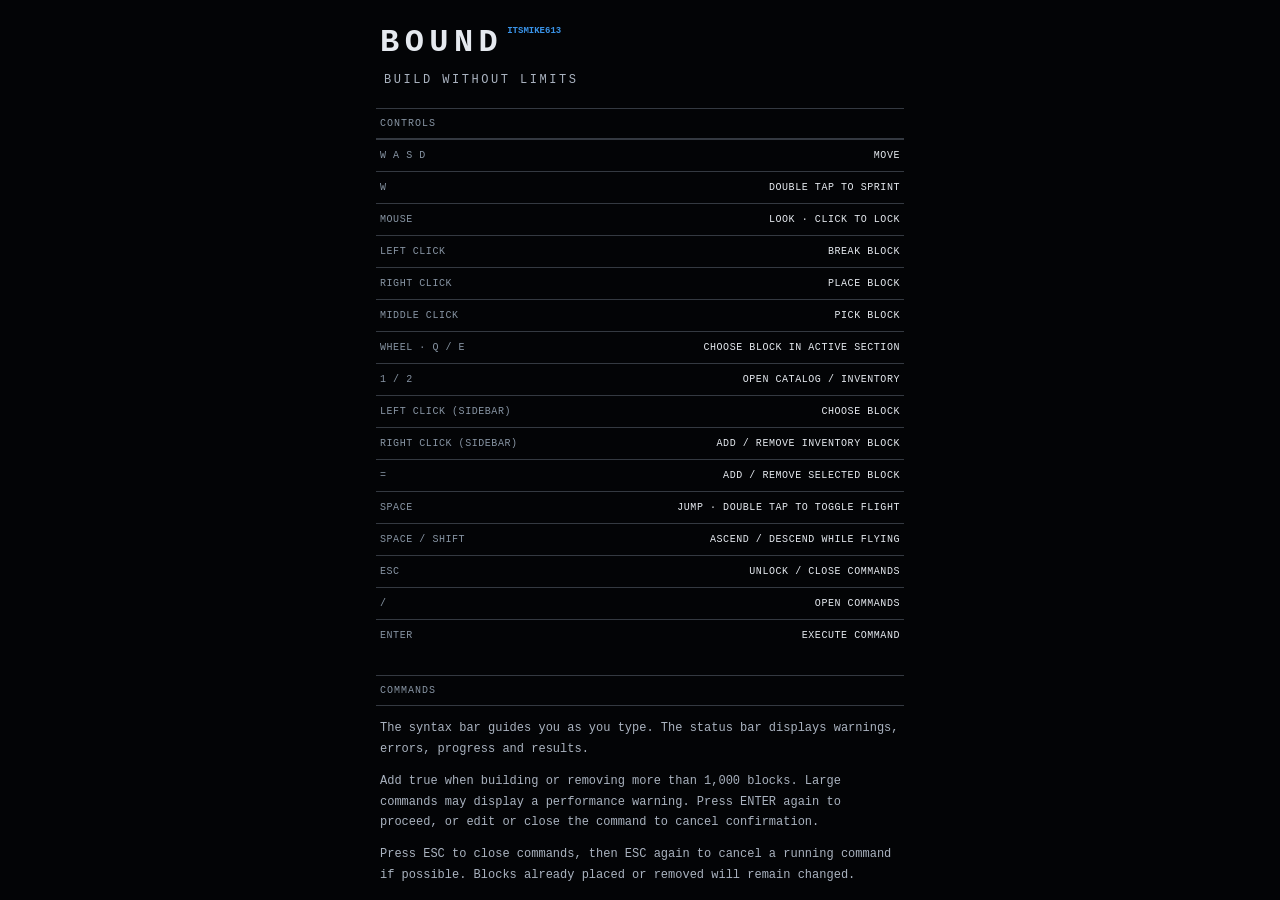
<file: help.html>
<!DOCTYPE html>
<html lang="en">

<head>
    <!-- Meta -->
    <meta charset="UTF-8">
    <meta content="width=device-width, initial-scale=1" name="viewport">
    <meta content="BOUND" property="og:title">
    <meta content="Build without limits" property="og:description">
    <meta content="https://itsmike613.github.io/bound/" property="og:url">
    <meta content="https://github.com/itsmike613/bound/blob/main/Source/Images/logo.png?raw=true" property="og:image">
    <meta content="#3A94E9" name="theme-color">

    <!-- Tab -->
    <link rel="icon" type="image/png" href="Source/Images/logo.png">
    <title>BOUND</title>

    <!-- Styles -->
    <link rel="stylesheet" href="Source/Styles/index.css">
</head>

<body>
    <main id="guide">
        <header>
            <h1>BOUND<span>ITSMIKE613</span></h1>
            <p>BUILD WITHOUT LIMITS</p>
        </header>
        <div class="heading"><span>CONTROLS</span></div>
        <div class="info"><span>W A S D</span><span>MOVE</span></div>
        <div class="info"><span>W</span><span>DOUBLE TAP TO SPRINT</span></div>
        <div class="info"><span>MOUSE</span><span>LOOK · CLICK TO LOCK</span></div>
        <div class="info"><span>LEFT CLICK</span><span>BREAK BLOCK</span></div>
        <div class="info"><span>RIGHT CLICK</span><span>PLACE BLOCK</span></div>
        <div class="info"><span>MIDDLE CLICK</span><span>PICK BLOCK</span></div>
        <div class="info"><span>WHEEL · Q / E</span><span>CHOOSE BLOCK IN ACTIVE SECTION</span></div>
        <div class="info"><span>1 / 2</span><span>OPEN CATALOG / INVENTORY</span></div>
        <div class="info"><span>LEFT CLICK (SIDEBAR)</span><span>CHOOSE BLOCK</span></div>
        <div class="info"><span>RIGHT CLICK (SIDEBAR)</span><span>ADD / REMOVE INVENTORY BLOCK</span></div>
        <div class="info"><span>=</span><span>ADD / REMOVE SELECTED BLOCK</span></div>
        <div class="info"><span>SPACE</span><span>JUMP · DOUBLE TAP TO TOGGLE FLIGHT</span></div>
        <div class="info"><span>SPACE / SHIFT</span><span>ASCEND / DESCEND WHILE FLYING</span></div>
        <div class="info"><span>ESC</span><span>UNLOCK / CLOSE COMMANDS</span></div>
        <div class="info"><span>/</span><span>OPEN COMMANDS</span></div>
        <div class="info"><span>ENTER</span><span>EXECUTE COMMAND</span></div>
        <div class="heading"><span>COMMANDS</span></div>
        <p>The syntax bar guides you as you type. The status bar displays warnings, errors, progress and results.</p>
        <p>Add true when building or removing more than 1,000 blocks. Large commands may display a performance warning. Press ENTER again to proceed, or edit or close the command to cancel confirmation.</p>
        <p>Press ESC to close commands, then ESC again to cancel a running command if possible. Blocks already placed or removed will remain changed.</p>
        <p>X and Z are horizontal axes. Y is the vertical axis.</p>
        <p><b>/fill x y z x y z id [true]</b></p>
        <p>Fill the area between two block coordinates, including both corners. Enter a block ID to place blocks, or 0 to remove them.</p>
        <p>EXAMPLE: /fill 0 0 0 4 0 4 green_lightest</p>
        <p>Builds a 5×5 platform using green_lightest blocks.</p>
        <p><b>/dither x y z x y z id id percentage [true]</b></p>
        <p>Mix two blocks in an evenly distributed pattern. Percentage determines the approximate amount of the second block, from 0 to 100. Use 0 as a block ID to remove blocks.</p>
        <p>EXAMPLE: /dither 0 0 0 7 0 7 white_lightest black_darkest 50</p>
        <p>Creates an evenly mixed black and white platform.</p>
        <p><b>/gradient x y z x y z id id x|y|z [true]</b></p>
        <p>Build a transition between two color blocks along the chosen axis, from the first coordinates toward the second, using available catalog colors.</p>
        <p>EXAMPLE: /gradient 0 0 0 9 0 4 red_normal blue_normal x</p>
        <p>Creates a red-to-blue gradient along the X-axis.</p>
        <p><b>/checker x y z x y z id id size [true]</b></p>
        <p>Build alternating squares or cubes of the specified size. Use 0 as a block ID to remove blocks.</p>
        <p>EXAMPLE: /checker 0 0 0 7 0 7 white_lightest black_darkest 2</p>
        <p>Creates a black and white checkerboard with 2×2 squares.</p>
        <p><b>/border x y z x y z id thickness [true]</b></p>
        <p>Build a border or hollow structure inward from the selected boundaries, leaving the interior unchanged. If the border is too thick to leave an interior, the entire area is filled. Use 0 to remove blocks.</p>
        <p>EXAMPLE: /border 0 0 0 6 0 6 green_lightest 1</p>
        <p>Creates a 7×7 border, 1 block thick, using green_lightest blocks.</p>
        <p><b>/stripe x y z x y z id id size x|y|z [true]</b></p>
        <p>Build alternating stripes or layers of the specified width along the chosen axis. Stripes stop at the selected boundaries. Use 0 as a block ID to remove blocks.</p>
        <p>EXAMPLE: /stripe 0 0 0 7 0 7 red_normal white_lightest 2 x</p>
        <p>Creates alternating red and white stripes, 2 blocks wide, along the X-axis.</p>
        <p><b>/noise x y z x y z id id percentage [true]</b></p>
        <p>Randomly mix two blocks. Percentage determines the chance of placing the second block, from 0 to 100. Use 0 as a block ID to remove blocks.</p>
        <p>EXAMPLE: /noise 0 0 0 7 0 7 green_normal green_dark 25</p>
        <p>Creates a green platform with randomly distributed darker blocks.</p>
        <p><b>/line x y z x y z id width height [true]</b></p>
        <p>Build a straight or diagonal line between two block coordinates. Width determines its horizontal thickness, while height extends upward. Use 0 to remove blocks.</p>
        <p>EXAMPLE: /line 0 0 0 8 4 8 green_lightest 2 1</p>
        <p>Creates an ascending diagonal line, 2 blocks wide and 1 block tall, using green_lightest blocks.</p>
        <p><b>/circle radius height id h|s [true]</b></p>
        <p>Build a hollow circular wall (h) or solid cylinder (s) from your feet upward. The minimum radius is 2 blocks.</p>
        <p>EXAMPLE: /circle 5 4 green_lightest h</p>
        <p>Builds a hollow circular wall with a radius of 5 blocks and a height of 4 blocks using green_lightest blocks.</p>
        <p><b>/square distance height id h|s [true]</b></p>
        <p>Build a hollow square wall (h) or solid square prism (s) from your feet upward. Distance determines how many blocks the square extends in each horizontal direction from its center.</p>
        <p>EXAMPLE: /square 5 4 green_lightest h</p>
        <p>Builds an 11×11 hollow square wall, 4 blocks tall, using green_lightest blocks.</p>
        <p><b>/sphere radius id h|s [true]</b></p>
        <p>Build a hollow sphere (h) or solid sphere (s) centered at your feet. The minimum radius is 2 blocks. Move high enough to prevent the sphere from extending below ground.</p>
        <p>EXAMPLE: /sphere 5 green_lightest h</p>
        <p>Builds a hollow sphere with a radius of 5 blocks using green_lightest blocks.</p>
        <p><b>/pixelart width|auto colors|blackwhite flat|wall [true]</b></p>
        <p>Build an image using colored blocks (colors) or shades of black, gray and white (blackwhite). Enter a width of at least 3 blocks to resize the image proportionally, or auto to keep its original size. Using auto requires true.</p>
        <p>Build horizontally at your feet (flat) or vertically in front of you (wall). Transparent areas are skipped.</p>
        <p>EXAMPLE: /pixelart 16 colors wall</p>
        <p>Builds a 16-block-wide colored image as a vertical wall.</p>
        <p><b>/teleport x y z</b></p>
        <p>Move to the specified block coordinates. Coordinates must be whole numbers between −10,000 and 10,000. Your destination must be unoccupied and at or above ground.</p>
        <p><b>/spawn</b></p>
        <p>Return to your starting position if it is unoccupied.</p>
        <p><b>/new</b></p>
        <p>Reset your world by following the confirmation instructions. This replaces your current world and its autosave.</p>
        <p><b>/save [name]</b></p>
        <p>Download your world as a .bound file. Enter a filename without its extension, or leave it blank to save as world.bound.</p>
        <p>EXAMPLE: /save myworld</p>
        <p>Downloads your world as myworld.bound.</p>
        <p><b>/load</b></p>
        <p>Open a .bound file to replace your current world with a previously saved world.</p>
        <p><b>/screenshot [name]</b></p>
        <p>Download a screenshot of your current view without the interface. Enter a filename without its extension, or leave it blank to save as screenshot.png.</p>
        <p>EXAMPLE: /screenshot mybuild</p>
        <p>Downloads your screenshot as mybuild.png.</p>
        <p><b>/map x z x z [name]</b></p>
        <p>Download a top-down PNG image of the selected area, including both corners. Each pixel represents the color of the highest block at that position. Areas without blocks are transparent. Enter a filename without its extension, or leave it blank to save as map.png.</p>
        <p>EXAMPLE: /map 0 0 15 15 mymap</p>
        <p>Downloads a 16×16 image of the selected area as mymap.png.</p>
        <a id="help" href="index.html">BACK TO GAME</a>
    </main>
</body>

</html>
</file>
<file: Source/Styles/index.css>
* {
    box-sizing: border-box
}

html, body {
    width: 100%;
    height: 100%;
    margin: 0;
    overflow: hidden;
    background: #030406;
    color: #e5e9ef;
    font-family: Consolas, Monaco, "Courier New", monospace;
    user-select: none
}

#app {
    display: flex;
    width: 100%;
    height: 100dvh;
    overflow: hidden
}

aside {
    z-index: 2;
    flex: 0 0 clamp(216px, calc(19.1666vw + 4.33px), 269.33px);
    min-width: 0;
    height: 100%;
    padding: 18px 14px 14px;
    display: flex;
    flex-direction: column;
    background: #0d0f13;
    border-right: 1px solid #282c33
}

header {
    flex: none;
    padding: 3px 4px 18px
}

h1 {
    font-size: 32px;
    letter-spacing: .17em;
    line-height: 1;
    margin: 0;
    font-weight: 900;
    white-space: nowrap
}

h1 span {
    font-size: 9px;
    color: #3A94E9;
    vertical-align: top;
    margin-left: 4px;
    letter-spacing: 0
}

header p {
    font-size: 9px;
    letter-spacing: .21em;
    color: #7b8593;
    margin: 11px 0 0
}

.heading {
    display: flex;
    justify-content: space-between;
    align-items: center;
    color: #8794a3;
    font-size: 10px;
    letter-spacing: .1em;
    padding: 9px 4px;
    border-top: 1px solid #343941;
    border-bottom: 1px solid #343941
}

aside .heading {
    gap: 3px;
    padding: 4px 0
}

.heading button {
    flex: 1;
    padding: 4px 0;
    border: 1px solid #343941;
    border-radius: 0;
    background: #16191f;
    color: inherit;
    font: inherit;
    letter-spacing: inherit;
    cursor: pointer
}

.heading button:hover {
    border-color: #68778a
}

.heading button[aria-pressed="true"] {
    background: #25313c;
    border-color: #68778a;
    color: #e5e9ef
}

#palette {
    flex: 1;
    min-height: 0;
    display: grid;
    grid-template-columns: repeat(5, minmax(0, 1fr));
    grid-auto-rows: max-content;
    align-content: start;
    overflow-y: auto;
    scrollbar-width: none;
    gap: 3px;
    padding: 10px 0
}

#palette::-webkit-scrollbar {
    display: none
}

.tile {
    aspect-ratio: 1;
    min-width: 0;
    min-height: 0;
    display: grid;
    place-items: center;
    cursor: pointer;
    padding: 0;
    border: 1px solid #252a31;
    border-radius: 0;
    background: #16191f;
    color: inherit;
    appearance: none;
    outline: none;
    perspective: 150px
}

.tile:hover {
    background: #292f38;
    border-color: #68778a
}

.tile.selected {
    background: #25313c;
    outline: 2px solid #d9ebf5;
    outline-offset: -2px;
    border-color: #d9ebf5
}

.tile[hidden] {
    display: none
}

#palette:not(.inventory) .owned {
    border-color: #3A94E9
}

#palette:not(.inventory) .owned.selected {
    outline-offset: -3px
}

.cube {
    position: relative;
    width: clamp(15px, 2.75vh, 27px);
    height: clamp(15px, 2.75vh, 27px);
    transform-style: preserve-3d;
    transform: rotateX(27deg) rotateY(-36deg)
}

.face {
    position: absolute;
    inset: 0;
    display: block;
    background-image: var(--img);
    background-size: 100% 100%;
    image-rendering: pixelated;
    backface-visibility: hidden
}

.front {
    transform: translateZ(calc(clamp(15px, 2.75vh, 27px) / 2))
}

.right {
    transform: rotateY(90deg) translateZ(calc(clamp(15px, 2.75vh, 27px) / 2));
    filter: brightness(.73)
}

.top {
    transform: rotateX(-90deg) translateZ(calc(clamp(15px, 2.75vh, 27px) / 2));
    filter: brightness(1.14)
}

.info {
    flex: none;
    display: flex;
    justify-content: space-between;
    align-items: center;
    gap: 8px;
    padding: 10px 4px;
    border-top: 1px solid #343941;
    font-size: 10px;
    letter-spacing: .055em
}

.info span:first-child {
    color: #8794a3
}

.info span:last-child {
    color: #e5e9ef;
    text-align: right
}

#coords {
    font-size: 9px;
    letter-spacing: 0;
    overflow-wrap: anywhere
}

#help {
    flex: none;
    display: block;
    margin-top: 12px;
    padding: 10px 4px;
    border: 1px solid #343941;
    background: #16191f;
    color: #e5e9ef;
    font-size: 10px;
    letter-spacing: .1em;
    text-align: center;
    text-decoration: none
}

#help:hover {
    background: #292f38;
    border-color: #68778a
}

#view {
    position: relative;
    flex: 1;
    min-width: 0;
    height: 100%;
    overflow: hidden;
    background: #030406
}

#view canvas {
    display: block;
    width: 100%;
    height: 100%;
    outline: none
}

#cross {
    position: absolute;
    z-index: 1;
    top: 50%;
    left: 50%;
    width: 18px;
    height: 18px;
    transform: translate(-50%, -50%);
    pointer-events: none;
    filter: drop-shadow(0 1px 1px #000)
}

#cross:before, #cross:after {
    content: "";
    position: absolute;
    background: #eaf5ff;
    box-shadow: 0 0 0 1px #14171a
}

#cross:before {
    width: 2px;
    height: 16px;
    left: 8px;
    top: 1px
}

#cross:after {
    height: 2px;
    width: 16px;
    top: 8px;
    left: 1px
}

#command, #status, #syntax {
    position: absolute;
    z-index: 3;
    left: 0;
    right: 0;
    padding: 10px 14px;
    background: rgba(13, 15, 19, .86);
    font-size: 12px;
    letter-spacing: .035em
}

#command {
    bottom: 0;
    display: flex;
    align-items: center;
    gap: 9px;
    border-top: 1px solid #343941
}

#command strong {
    color: #e5e9ef;
    font-size: 14px
}

#input {
    flex: 1;
    min-width: 0;
    padding: 0;
    border: 0;
    outline: 0;
    background: transparent;
    color: #e5e9ef;
    font: inherit;
    user-select: text
}

#status, #syntax {
    height: 35px;
    line-height: 14px;
    border-bottom: 1px solid #343941;
    overflow-x: auto;
    overflow-y: hidden;
    white-space: nowrap;
    scrollbar-width: none
}

#status {
    top: 0;
    color: #e5e9ef
}

#status.failure {
    color: #f4b7b7
}

#status.warning {
    color: #e9c98d
}

#status.success {
    color: #b8dfbd
}

#syntax {
    top: 35px;
    color: #8794a3
}

#syntax .current {
    color: #e5e9ef;
    background: #25313c
}

#command[hidden], #status[hidden], #syntax[hidden] {
    display: none
}

@media(max-width:680px) {
    aside {
        flex-basis: 160.5px;
        padding: 10px 7px
    }

    h1 {
        font-size: 24px
    }

    header {
        padding-bottom: 12px
    }

    aside header {
        padding-left: 0
    }

    .heading, .info {
        font-size: 9px
    }

    #coords {
        font-size: 8px
    }

    #palette {
        gap: 2px;
        padding: 6px 0
    }
}

@media(max-height:640px) {
    aside {
        padding-top: 8px;
        padding-bottom: 7px
    }

    header {
        padding-bottom: 8px
    }

    header p {
        margin-top: 6px
    }

    .heading {
        padding: 5px 3px
    }

    .info {
        padding: 6px 3px
    }

    #help {
        margin-top: 6px;
        padding: 6px 3px
    }
}

#guide {
    width: min(100%, 560px);
    height: 100dvh;
    margin: auto;
    padding: 24px 16px;
    overflow-y: auto;
    scrollbar-width: none
}

#guide::-webkit-scrollbar {
    display: none
}

#guide .heading:not(:first-of-type) {
    margin-top: 24px
}

#guide p {
    padding: 0 4px;
    font-size: 12px;
    line-height: 1.7;
    color: #aab3c0
}
</file>
